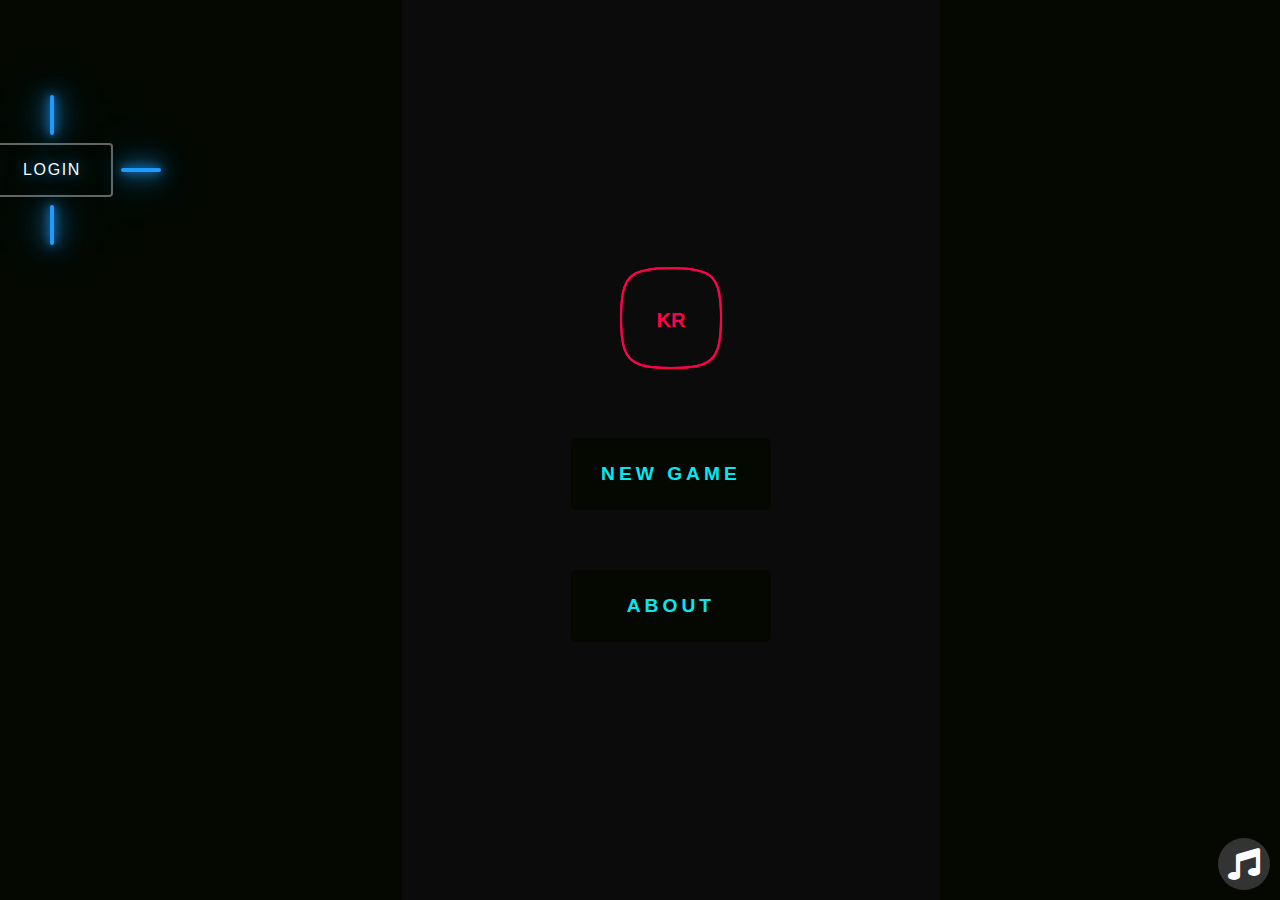
<file: templates/index.html>
<!DOCTYPE html>
<html lang="en">

<head>
    <meta charset="UTF-8">
    <meta name="viewport" content="width=device-width, initial-scale=1.0">
    <title>Typing Balloon Game - Main Menu</title>
    <link rel="stylesheet" href="/static/css/style.css">
    <link rel="stylesheet" href="https://cdnjs.cloudflare.com/ajax/libs/font-awesome/5.13.0/css/all.min.css">
    <link rel="stylesheet" type="text/css" href="/static/css/music.css">
</head>

<body>
    <a class="button" href="#" style="--color:#1e9bff;" onclick="login()">
        <span></span>
        <span></span>
        <span></span> <!--Copied from freefrontend.com-->
        <span></span>
        LOGIN 
    </a>
    <div class="game-area">
        <div id="game-container" class="menu-container">
            <div class="brand">
                <div class="logo">
                    <svg width="200px" height="200px">
                        <path stroke="#ff004e" stroke-width="0" fill="#ff004e" d="M140.773,59.227C137.316,55.771,130.055,50,100,50
                        s-37.317,5.771-40.774,9.227C55.77,62.684,49.999,69.104,50,100c-0.001,30.896,5.77,37.316,9.227,40.773
                        C62.683,144.229,69.103,150,100,150c30.895,0,37.317-5.771,40.772-9.227C144.229,137.316,150,130.896,150,100
                        S144.229,62.683,140.773,59.227z" />

                        <path stroke="#ff004e" stroke-width="0" fill="#ff004e" d="M140.773,59.227C137.316,55.771,130.055,50,100,50
                        s-37.317,5.771-40.774,9.227C55.77,62.684,49.999,69.104,50,100c-0.001,30.896,5.77,37.316,9.227,40.773
                        C62.683,144.229,69.103,150,100,150c30.895,0,37.317-5.771,40.772-9.227C144.229,137.316,150,130.896,150,100
                        S144.229,62.683,140.773,59.227z" />

                        <path stroke="#ff004e" stroke-width="0" fill="#ff004e" d="M140.773,59.227C137.316,55.771,130.055,50,100,50
                        s-37.317,5.771-40.774,9.227C55.77,62.684,49.999,69.104,50,100c-0.001,30.896,5.77,37.316,9.227,40.773
                        C62.683,144.229,69.103,150,100,150c30.895,0,37.317-5.771,40.772-9.227C144.229,137.316,150,130.896,150,100
                        S144.229,62.683,140.773,59.227z" />
                    </svg>
                </div>
            </div>
            <div class="menu-options">
                <button onclick="window.location.href='/templates/game.html'">NEW GAME</button> <!--Copied from freefrontend.com-->
                <button onclick="openAbout()">ABOUT</button>
            </div>
        </div>
    </div>
    <!-- Small Music Button -->
    <div class="music-button" onclick="togglePlayer()">
        <i class="fa fa-music fa-2x"></i>
    </div>

    <!-- Music Player Bar -->
    <div class="player" id="music-player">
        <div class="back-button" onclick="togglePlayer()">
            <i class="fa fa-arrow-left"></i>
        </div>
        <div class="details">
            <div class="now-playing">PLAYING x OF y</div>
            <div class="track-art"></div>
            <div class="track-name">Track Name</div>
            <div class="track-artist">Track Artist</div>
        </div>
        <div class="buttons">
            <div class="prev-track" onclick="prevTrack()"><i class="fa fa-step-backward fa-2x"></i></div>
            <div class="playpause-track" onclick="playpauseTrack()"><i class="fa fa-play-circle fa-5x"></i></div>
            <div class="next-track" onclick="nextTrack()"><i class="fa fa-step-forward fa-2x"></i></div>
        </div>
        <div class="slider_container">
            <div class="current-time">00:00</div>
            <input type="range" min="1" max="100" value="0" class="seek_slider" onchange="seekTo()">
            <div class="total-duration">00:00</div>
        </div>
        <div class="slider_container">
            <i class="fa fa-volume-down"></i>
            <input type="range" min="1" max="100" value="99" class="volume_slider" onchange="setVolume()">
            <i class="fa fa-volume-up"></i>
        </div>
    </div>

    <script src="/static/js/music.js"></script>
    <script>
        function openAbout() {
            alert('About Page (To be implemented)');
        }
        function login() {
            alert('Yet to implement. Will do after creating database');
        }
    </script>
</body>

</html>
</file>
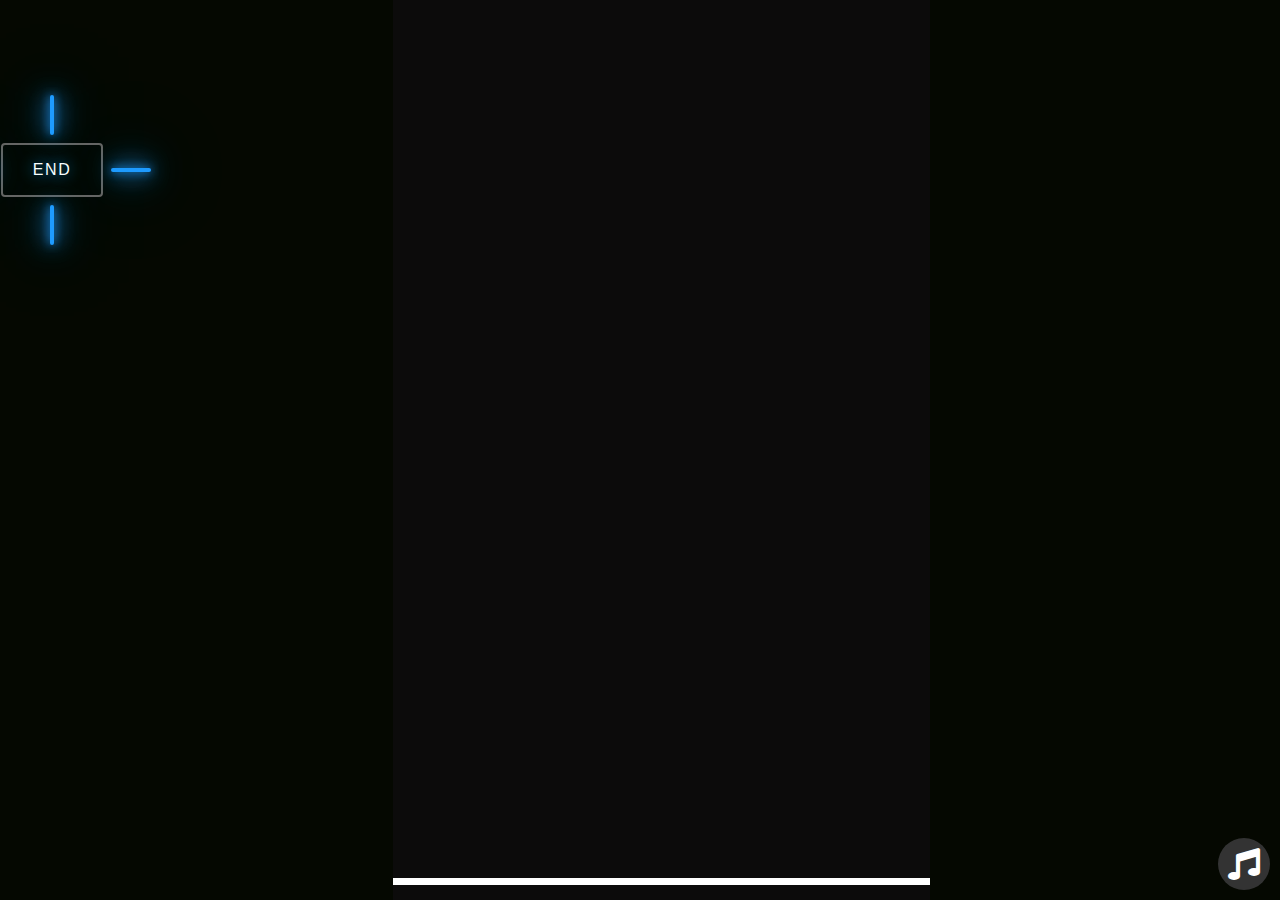
<file: templates/game.html>
<!DOCTYPE html>
<html lang="en">

<head>
    <meta charset="UTF-8">
    <meta name="viewport" content="width=device-width, initial-scale=1.0">
    <title>Typing Balloon Game</title>
    <link rel="stylesheet" href="/static/css/style.css">
    <link rel="stylesheet" href="https://cdnjs.cloudflare.com/ajax/libs/font-awesome/5.13.0/css/all.min.css">
    <link rel="stylesheet" type="text/css" href="/static/css/music.css">
</head>

<body>
    <a class="button" href="/templates/index.html" style="--color:#1e9bff;">
        <span></span>
        <span></span>
        <span></span>
        <span></span>                      <!--Copied from freefrontend.com-->
        End 
      </a>     
    <div class="game-area">
        <div id="game-container"></div>
        <div id="boundary">
            <div id="pin"></div> <!-- pin element -->
        </div> <!-- This is the boundary -->
    </div>

    <!-- Small Music Button -->
    <div class="music-button" onclick="togglePlayer()">
        <i class="fa fa-music fa-2x"></i>
    </div>

    <!-- Music Player Bar -->
    <div class="player" id="music-player">
        <div class="back-button" onclick="togglePlayer()">
            <i class="fa fa-arrow-left"></i>
        </div>
        <div class="details">
            <div class="now-playing">PLAYING x OF y</div>
            <div class="track-art"></div>
            <div class="track-name">Track Name</div>
            <div class="track-artist">Track Artist</div>
        </div>
        <div class="buttons">
            <div class="prev-track" onclick="prevTrack()"><i class="fa fa-step-backward fa-2x"></i></div>
            <div class="playpause-track" onclick="playpauseTrack()"><i class="fa fa-play-circle fa-5x"></i></div>
            <div class="next-track" onclick="nextTrack()"><i class="fa fa-step-forward fa-2x"></i></div>
        </div>
        <div class="slider_container">
            <div class="current-time">00:00</div>
            <input type="range" min="1" max="100" value="0" class="seek_slider" onchange="seekTo()">
            <div class="total-duration">00:00</div>
        </div>
        <div class="slider_container">
            <i class="fa fa-volume-down"></i>
            <input type="range" min="1" max="100" value="99" class="volume_slider" onchange="setVolume()">
            <i class="fa fa-volume-up"></i>
        </div>
    </div>

    <script src="/static/js/music.js"></script>
    <script src="/static/js/app.js"></script>
</body>

</html>
</file>
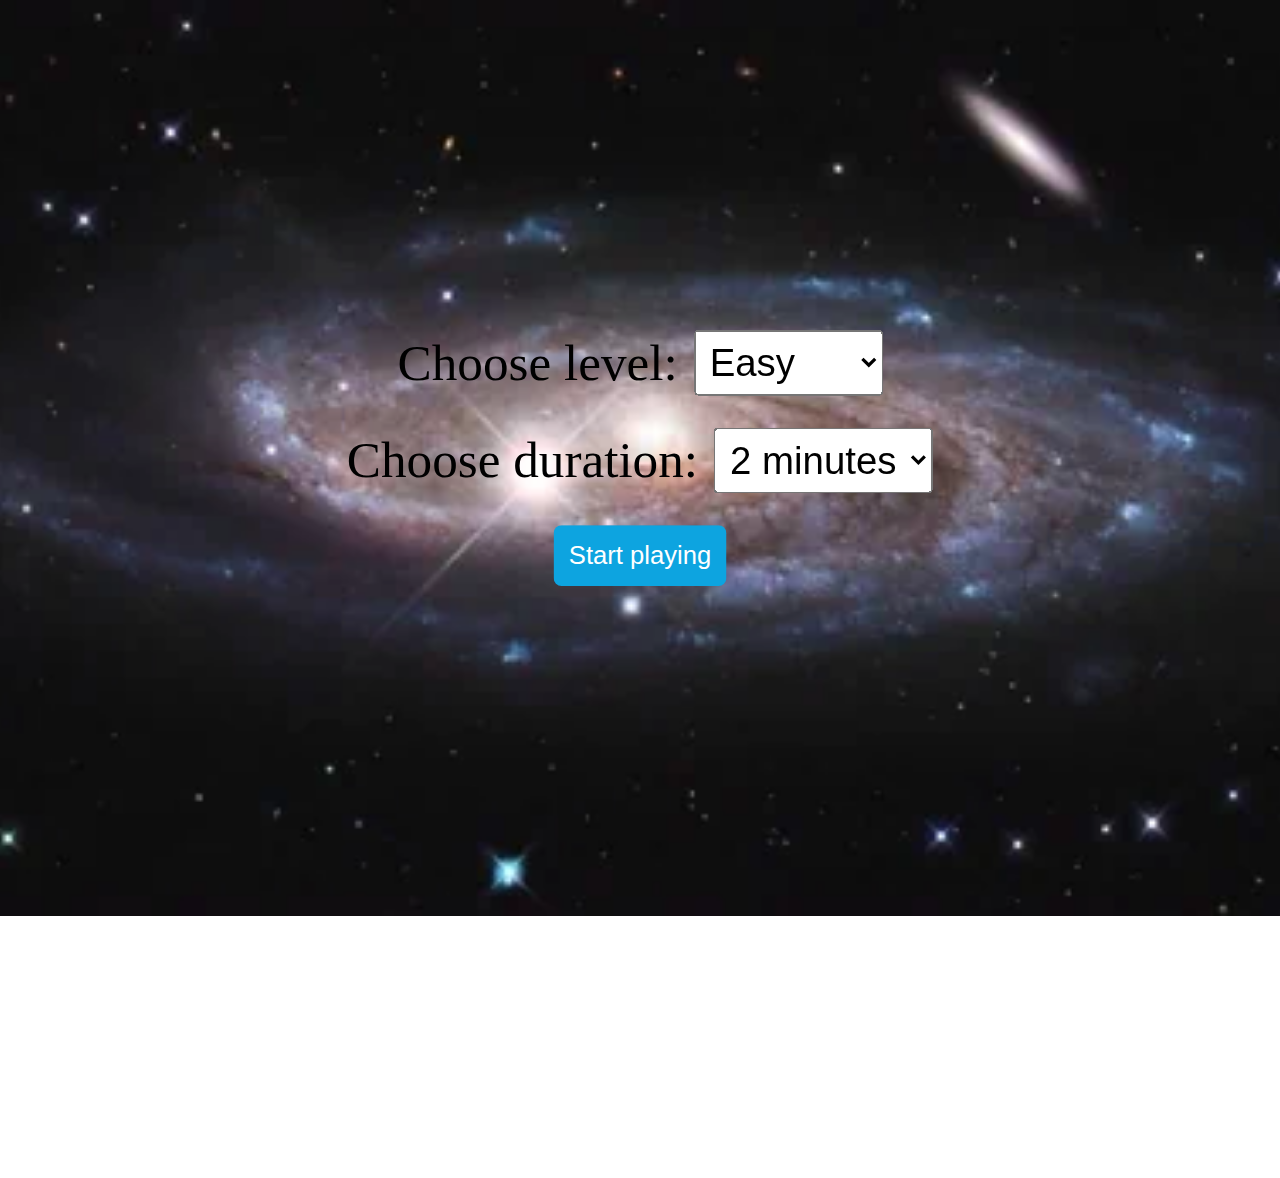
<file: templates/game_start.html>
<!DOCTYPE html>
<html lang="en">
<head>
    <meta charset="UTF-8">
    <title>Game</title>
    <style>
        body {
            background-image: url("/static/images/gif_file.gif");
            background-repeat: no-repeat;
            background-size: cover;
            background-position: center;
            height: 100vh;
            display: flex;
            justify-content: center;
            align-items: center;
            overflow: hidden;
            transform: scale(1.6);
        }
        .content {
            text-align: center;
            padding: 20px;
            border-radius: 10px;
        }
        .form-group {
            margin-bottom: 20px;
            display: flex;
            align-items: center;
            justify-content: center;
        }
        .form-group label {
            font-size: xx-large;
            margin-right: 10px;
        }
        .form-group select {
            font-size: x-large;
            padding: 5px;
        }
        button {
            font-size: medium;
            padding: 10px 10px;
            background-color: rgb(13, 164, 224);
            color: white;
            border: black;
            border-radius: 5px;
        }
    </style>
</head>
<body>
    <div class="content">
        <div class="form-group">
            <label for="level">Choose level:</label>
            <select name="level" id="level">
                <option value="easy">Easy</option>
                <option value="medium">Medium</option>
                <option value="hard">Hard</option>
            </select>
        </div>
        <div class="form-group">
            <label for="duration">Choose duration:</label>
            <select name="duration" id="duration">
                <option value="2min">2 minutes</option>
                <option value="5min">5 minutes</option>
                <option value="7min">7 minutes</option>
            </select>
        </div>
        <button type="button" onclick="window.location.href='/templates/game.html'">Start playing</button>
    </div>
</body>
</html>
</file>
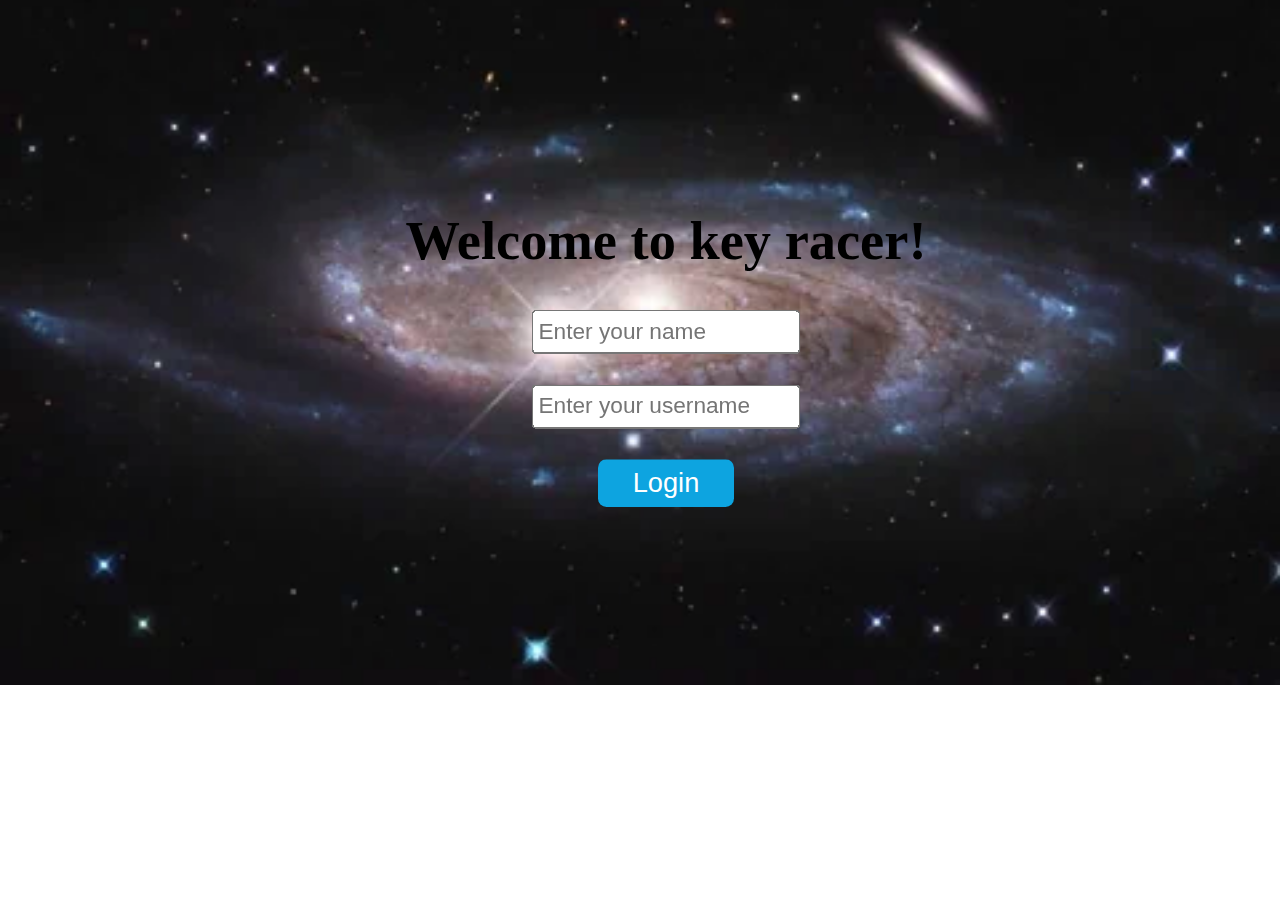
<file: templates/home.html>
<!DOCTYPE html>
<html lang="en">
<head>
    <meta charset="UTF-8">
    <title>game</title>
    <style>
        body {
            background-image: url("/static/images/gif_file.gif");
            background-repeat: no-repeat;
            background-position: center;
            background-size: cover;
            text-align: center;
            width: 70%;
            height: 100%;
            padding: 10%;
            margin: 7%;
            transform: scale(1.7);
            overflow: hidden;
        }
        button {
            font-size: medium;
            padding: 5px 20px;
            background-color: rgb(13, 164, 224);
            color: white;
            border: black;
            border-radius: 5px;
        }
    </style>
</head>
<body>
    <br>
    <h1>Welcome to key racer!</h1>
    <input type="text", id="name", name="Name", placeholder="Enter your name ", style="width: 150px; height: 20px;"> <br> <br>
    <input type="text", id="username", name="Username", placeholder="Enter your username ", style="width: 150px; height: 20px;"> <br> <br>
    <button type="submit", onclick="window.location.href='/templates/game_start.html'">Login</button>
</body>
</html>
</file>
<file: static/css/style.css>
body {
    font-family: Arial, sans-serif;
    margin: 0;
    padding: 0;
    display: flex;
    justify-content: center;
    align-items: center;
    height: 100vh;
    background: #726666;
}

.game-area {
    width: 70%;
    height: 100%;
    display: flex;
    flex-direction: column;
    align-items: center;
    position: relative;
}

#game-container,
.menu-container {
    position: relative;
    right: 30px;
    width: 60%;
    height: 100%;
    overflow: hidden;
    background-color: #0c0b0b;
    display: flex;
    justify-content: center;
    align-items: center;
}
#game-container {
  display: flex;
  flex-direction: column;
  align-items: center;
  justify-content: center;
  padding: 20px;
}

.brand {
  width: 200px;
  height: 200px;
  margin-bottom: 20px;
  position: relative;
}

.brand:before {
  background-size: 100% 100%;
  content: "KR";             /* Write the name for the logo */
  line-height: 205px;
  color: #ff004e;
  font-size: 20px;
  font-family: "HEAVITAS", "Helvetica Rounded", Arial, sans-serif;
  font-weight: bold;
  text-align: center;
  width: 200px;
  height: 200px;
  position: absolute;
  top: 0;
  left: 0;
  z-index: 99999 !important;
}

.logo {
  animation: rotate-0 5s linear infinite;
  transform-origin: 50% 50%;
}

svg path {
  position: absolute;
  fill: none;
  stroke-width: 2;
  transform-origin: 50% 50%;
  animation: rotate-1 4s linear infinite;
}

.logo svg path:nth-child(1) {
  opacity: 1;
  animation-name: rotate-1;
  animation-delay: .5s;
}

.logo svg path:nth-child(2) {
  opacity: .5;
  animation-name: rotate-2;
  animation-delay: .6s;
}

.logo svg path:nth-child(3) {
  opacity: .8;
  animation-name: rotate-3;
  animation-delay: .7s;
}

@keyframes rotate-0 {
  from { transform: rotate(0deg); }
  to { transform: rotate(360deg); }
}

@keyframes rotate-1 {
  from { transform: rotate(0deg); }
  to { transform: rotate(360deg); }
}

@keyframes rotate-2 {
  from { transform: rotate(0deg); }
  to { transform: rotate(-360deg); }
}

@keyframes rotate-3 {
  from { transform: rotate(0deg); }
  to { transform: rotate(0deg); }
}


.menu-options {
    display: flex;
    flex-direction: column;
    gap: 20px;
}

@import url('https://fonts.googleapis.com/css2?family=Raleway:wght@400;700&display=swap');

* {
    margin: 0;
    padding: 0;
    box-sizing: border-box;
}

body {
    display: flex;
    justify-content: center;
    align-items: center;
    height: 100vh;
    background: #050801;
    font-family: 'Raleway', sans-serif;
}

button {
    padding: 25px 30px;
    background-color: #050801;
    display: block;
    /* To make the buttons appear one below the other */
    margin-bottom: 40px;
    /* Adjust the value to your preference */
    color: #03e9f4;
    font-weight: bold;
    font-size: larger;
    border: none;
    border-radius: 5px;
    letter-spacing: 4px;
    overflow: hidden;
    transition: 0.5s;
    cursor: pointer;
}

button:hover {
    background: #03e9f4;
    color: #050801;
    box-shadow: 0 0 5px #03e9f4,
        0 0 25px #03e9f4,
        0 0 50px #03e9f4,
        0 0 200px #03e9f4;
    -webkit-box-reflect: below 1px linear-gradient(transparent, #0005);
}

.balloon {
    position: absolute;
    width: 80px;
    height: 120px;
    background-color: pink;
    border-radius: 50%;
    display: flex;
    justify-content: center;
    align-items: center;
    font-size: 20px;
    animation: fall linear;
}

.balloon::after {
    content: '';
    position: absolute;
    width: 50px;
    height: 40px;
    background-image: url('data:image/svg+xml;utf8,<svg xmlns="http://www.w3.org/2000/svg" viewBox="0 0 50 50"><path d="M25,0 Q0,25 25,50" stroke="black" fill="transparent"/></svg>');
    background-size: contain;
    background-repeat: no-repeat;
    bottom: -40px;
    left: 20px;
}

.word {
    font-size: 16px;
    color: black;
}

.pin {
    position: absolute;
    width: 4px;
    height: 40px;
    background-color: #555;
    transform: rotate(45deg);
    /* Sharp appearance */
    border-radius: 2px;
    bottom: 0;
}

@keyframes rise {
    to {
        transform: translateY(-100%) rotate(45deg);
        /* Pin rises and stays sharp */
    }
}

.burst {
    animation: burst 0.1s ease-out forwards;
    /* Quick burst animation */
}

@keyframes burst {
    0% {
        transform: scale(1);
        opacity: 1;
    }

    100% {
        transform: scale(1.5);
        opacity: 0;
    }
}

@keyframes fall {
    from {
        top: -150px;
    }

    to {
        top: 100vh;
    }
}

@import url('https://fonts.googleapis.com/css2?family=Poppins:wght@100;300;400;500;600;700;800;900&display=swap');

* {
  margin: 0;
  padding: 0;
  box-sizing: border-box;
  font-family: 'Poppins', sans-serif;
}

.container {
  width: 100%;
  min-height: 100vh;
  display: flex;
  justify-content: center;
  align-items: center;
  flex-wrap: wrap;
  gap: 120px;
  background: #27282c;
}

.button {
  position: relative;
  bottom: 280px;
  right: 140px;
  padding: 16px 30px;
  font-size: 1 rem;
  color:white;
  border: 2px solid rgba(207, 194, 194, 0.5);
  border-radius: 4px;
  text-shadow: 0 0 15px var(--color);
  text-decoration: none;
  text-transform: uppercase;
  letter-spacing: 0.1rem;
  transition: 0.5s;
  z-index: 1;
}

.button:hover {
  color: #fff;
  border: 2px solid rgba(230, 12, 12, 0);
  box-shadow: 0 0 0px var(--color);
}

.button::before {
  content: '';
  position: absolute;
  top: 0;
  left: 0;
  width: 100%;
  height: 100%;
  background: var(--color);
  z-index: -1;
  transform: scale(0);
  transition: 0.5s;
}

.button:hover::before {
  transform: scale(1);
  transition-delay: 0.5s;
  box-shadow: 0 0 10px var(--color),
    0 0 30px var(--color),
    0 0 60px var(--color);
}

.button span {
  position: absolute;
  background: var(--color);
  pointer-events: none;
  border-radius: 2px;
  box-shadow: 0 0 10px var(--color),
    0 0 20px var(--color),
    0 0 30px var(--color),
    0 0 50px var(--color),
    0 0 100px var(--color);
  transition: 0.5s ease-in-out;
  transition-delay: 0.25s;
}

.button:hover span {
  opacity: 0;
  transition-delay: 0s;
}

.button span:nth-child(1),
.button span:nth-child(3) {
  width: 40px;
  height: 4px;
}

.button:hover span:nth-child(1),
.button:hover span:nth-child(3) {
  transform: translateX(0);
}

.button span:nth-child(2),
.button span:nth-child(4) {
  width: 4px;
  height: 40px;
}

.button:hover span:nth-child(1),
.button:hover span:nth-child(3) {
  transform: translateY(0);
}

.button span:nth-child(1) {
  top: calc(50% - 2px);
  left: -50px;
  transform-origin: left;
}

.button:hover span:nth-child(1) {
  left: 50%;
}

.button span:nth-child(3) {
  top: calc(50% - 2px);
  right: -50px;
  transform-origin: right;
}

.button:hover span:nth-child(3) {
  right: 50%;
}

.button span:nth-child(2) {
  left: calc(50% - 2px);
  top: -50px;
  transform-origin: top;
}

.button:hover span:nth-child(2) {
  top: 50%;
}

.button span:nth-child(4) {
  left: calc(50% - 2px);
  bottom: -50px;
  transform-origin: bottom;
}

.button:hover span:nth-child(4 ) {
  bottom: 50%;
}

#boundary {
  position: absolute;
  bottom: 0;
  margin: 15px;
  width: 60%;
  height: 7px;
  background-color: white; /* Color to make it stand out */
  left: 15%;
}

.pin {
  position: absolute;
  bottom: 20px;   /* Adjust as needed */
  left: 50%;      /* Center horizontally */
  transform: translateX(-50%);
  width: 20px;
  height: 50px;
  background-color: red;  /* Bright color for visibility */
  border-radius: 50%;     /* Make it circular */
  z-index: 1000;          /* Bring it to the top */
}

.pin::before {
  content: '';
  position: absolute;
  width: 200%;
  height: 200%;
  background-color: red;
  top: 0;
  left: 0;
  border-radius: 50% 50% 0 0;
}

@keyframes hit {
  0% {
      transform: translateY(0);
  }
  100% {
      transform: translateY(-200px); /* Adjust based on the distance you want */
  }
}

#pin {
  animation: none; /* Default to no animation */
}
</file>
<file: static/css/music.css>
body {
    background-size: cover;
    background-position: center;
    transition: background-image 0.5s ease-in-out;
  }
  
  .music-button {
    position: fixed;
    bottom: 10px;
    right: 10px;
    background-color: #333;
    color: white;
    padding: 10px;
    border-radius: 50%;
    cursor: pointer;
    z-index: 1000;
  }
  
  #music-player {
    display: none;
    position: fixed;
    bottom: 0;
    right: 0;
    width: 300px;
    background-color: rgba(0, 0, 0, 0.7);
    padding: 20px;
    border-radius: 10px 10px 0 0;
    z-index: 1000;
  }
  
  .back-button {
    position: absolute;
    top: 10px;
    left: 10px;
    cursor: pointer;
    color: white;
  }
  
  .player {
    display: flex;
    flex-direction: column;
    align-items: center;
  }
  
  .details {
    display: flex;
    align-items: center;
    flex-direction: column;
    justify-content: center;
    margin-top: 25px;
  }
  
  .track-art {
    margin: 15px;
    height: 100px;
    width: 100px;
    background-size: cover;
    border-radius: 15%;
  }
  
  .now-playing {
    font-size: 1rem;
    color: white;
  }
  
  .track-name {
    font-size: 1.5rem;
    color: white;
  }
  
  .track-artist {
    font-size: 1rem;
    color: white;
  }
  
  .buttons {
    display: flex;
    flex-direction: row;
    align-items: center;
  }
  
  .playpause-track, .prev-track, .next-track {
    padding: 10px;
    opacity: 0.8;
    transition: opacity .2s;
  }
  
  .playpause-track:hover, .prev-track:hover, .next-track:hover {
    opacity: 1.0;
  }
  
  .slider_container {
    width: 75%;
    max-width: 300px;
    display: flex;
    justify-content: center;
    align-items: center;
  }
  
  .seek_slider, .volume_slider {
    -webkit-appearance: none;
    -moz-appearance: none;
    appearance: none;
    height: 5px;
    background: black;
    opacity: 0.7;
    transition: opacity .2s;
  }
  
  .seek_slider::-webkit-slider-thumb, .volume_slider::-webkit-slider-thumb {
    -webkit-appearance: none;
    -moz-appearance: none;
    appearance: none;
    width: 10px;
    height: 10px;
    background: white;
    cursor: pointer;
    border-radius: 50%;
  }
  
  .seek_slider:hover, .volume_slider:hover {
    opacity: 1.0;
  }
  
  .seek_slider {
    width: 60%;
  }
  
  .volume_slider {
    width: 30%;
  }
  
  .current-time, .total-duration {
    padding: 10px;
    color: white;
  }
  
  i.fa-volume-down, i.fa-volume-up, i.fa-arrow-left {
    padding: 10px;
    color: white;
  }
  
  i.fa-play-circle, i.fa-pause-circle, i.fa-step-forward, i.fa-step-backward {
    cursor: pointer;
    color: white;
  }
</file>
